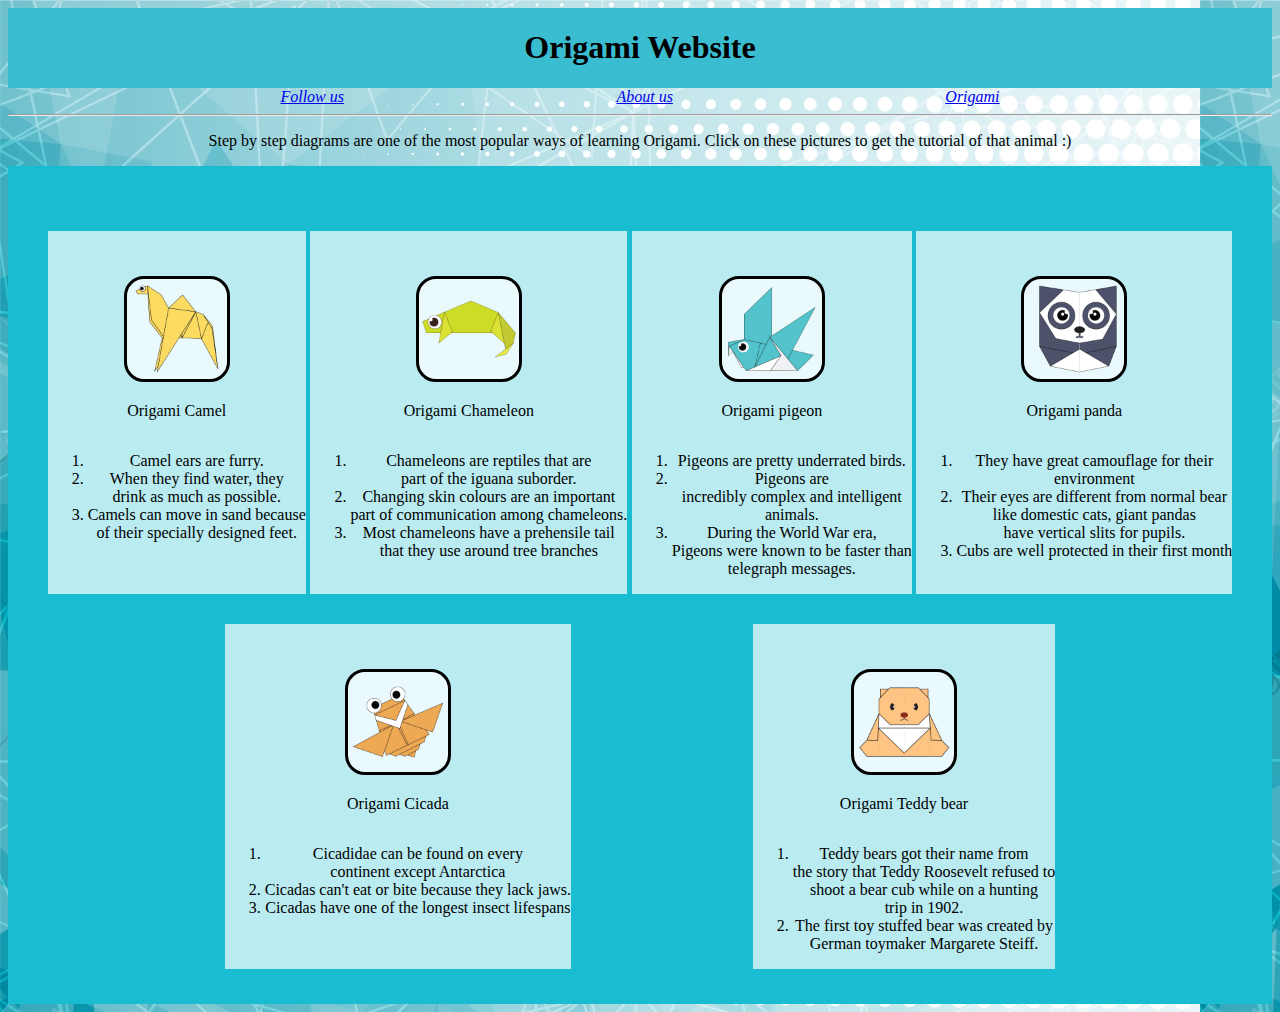
<file: Index.html>
<!DOCTYPE HTML>
<html>
    <head>
        <title>Origami</title>
        <link rel="icon" href="./images/panda.png" type="image/x-icon"/>
       <link rel="stylesheet" href="Style.css" type="text/css"/>
    </head>
    <body background="bgi.jpg">
        <center>
    <div class="header">
        <h1>Origami Website</h1>
    </div>
        <div class="link">
            <a href="Follow us.html"  >Follow us</a>
            <a href="About us.html" >About us</a>
            <a href="Index.html" >Origami</a>
    </div>
  
        <hr>
           <div class="Menu">
          <p>Step by step diagrams are one of the most popular ways of learning Origami. Click on these pictures to get the tutorial of that animal :) </p> 
           </div>
        <div class="Grid">
            <div class="Origami">
        <a href="http://origami.me/camel/">
            <img src="./images/camel.png " width=100 height=100>
        </a>
        <p>Origami Camel</p>
  
        <ol>
            <li>Camel ears are furry.</li>
            <li>When they find water, they<br> drink as much as possible.</li>
            <li>Camels can move in sand because <br>of their specially designed feet.</li>
        </ol>
  
    </div>
    <div class="Origami">
        <a href="http://origami.me/chameleon/">
            <img src="./images/chameleon.png " width=100 height=100>
        </a>
       <p >Origami Chameleon</p>
       <ol>
        <li>Chameleons are reptiles that are<br> part of the iguana suborder.</li>
        <li>Changing skin colours are an important<br> part of communication among chameleons.</li>
        <li>Most chameleons have a prehensile tail  <br> that they use around tree branches</li>
    </ol>
        </div>
        <div class="Origami">
        
            <a href="http://origami.me/pigeon/">
                <img src="./images/pigeon.png " width=100 height=100>
            </a>
            <p>Origami pigeon</p>
            <ol>
                <li>Pigeons are pretty underrated birds.</li>
                <li>Pigeons are<br> incredibly complex and intelligent<br> animals.</li>
                <li>During the World War era,<br> Pigeons were known to be faster than <br>telegraph messages.</li>
            </ol>
            </div>
            <div class="Origami">
        
                <a href="http://origami.me/panda/">
                    <img src="./images/panda.png " width=100 height=100>
                </a>
                <p>Origami panda</p>
                <ol>
                    <li>They have great camouflage for their <br>environment</li>
                    <li>Their eyes are different from normal bear<br>like domestic cats, giant pandas <br>have vertical slits for pupils.</li>
                    <li>Cubs are well protected in their first month</li>
                </ol>
                </div>
                <div class="Origami">
        
                    <a href="http://origami.me/cicada/">
                        <img src="./images/cicada.png " width=100 height=100>
                    </a>

                    <p>Origami Cicada</p>
                <ol>
                    <li>Cicadidae can be found on every <br> continent except Antarctica</li>
                    <li>Cicadas can't eat or bite because they lack jaws.</li>
                    <li>Cicadas have one of the longest insect lifespans</li>
                </ol>
                    </div>
                    <div class="Origami">
        
                        <a href="http://origami.me/teddy-bear/">
                            <img src="./images/teddy.png " width=100 height=100>
                        </a>
    
                        <p>Origami Teddy bear</p>
                    <ol>
                        <li>Teddy bears got their name from <br>the story that Teddy Roosevelt refused to<br> shoot a bear cub while on a hunting <br>trip in 1902.</li>
                        <li>The first toy stuffed bear was created by <br>German toymaker Margarete Steiff.</li>
                    </ol>
                        </div>
    </div>
</center>
    </body>
</html>
</file>
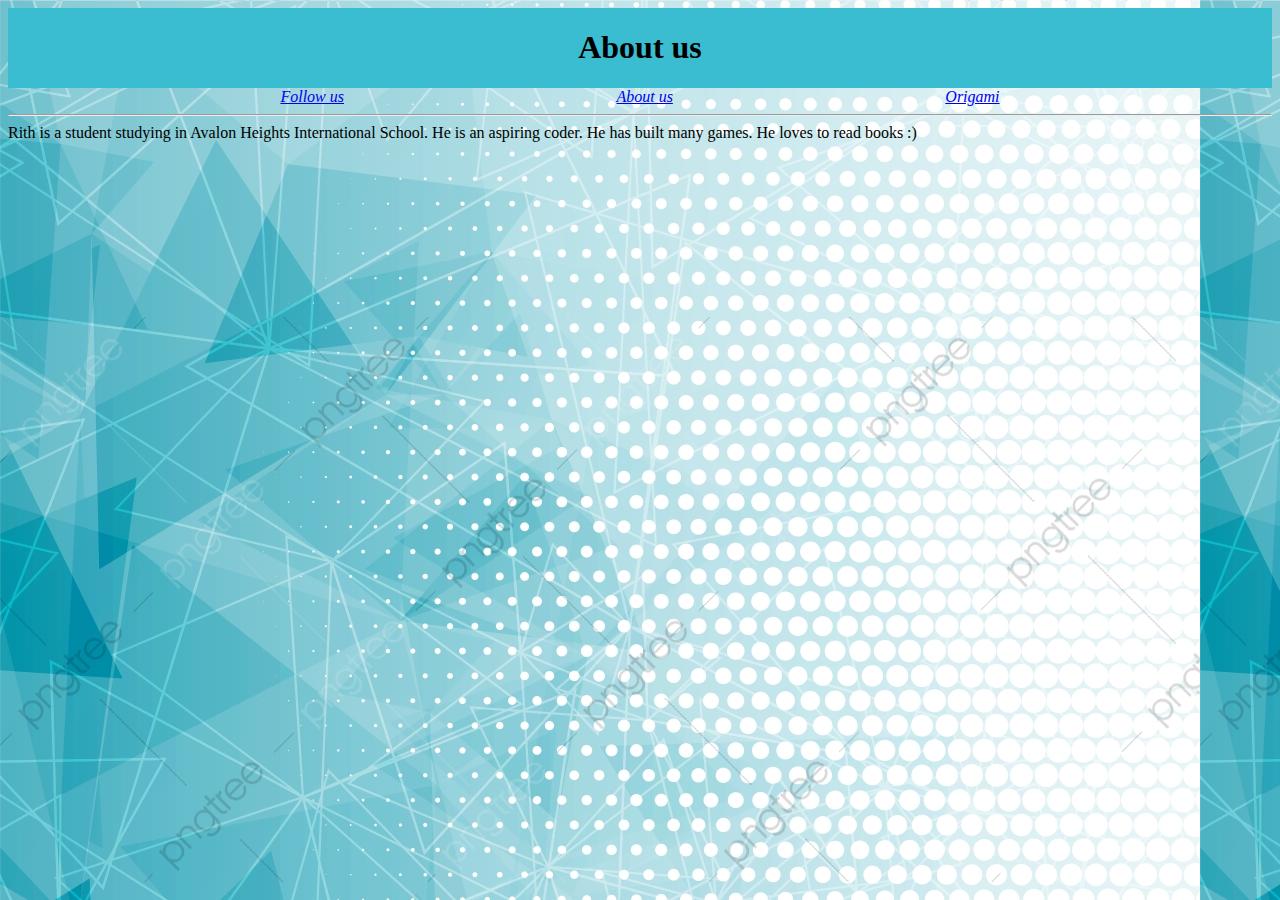
<file: About us.html>
<!DOCTYPE HTML>
<html>
    <head>
        <title>About Us</title>
        <link rel="icon" href="./images/panda.png" type="image/x-icon"/>
       <link rel="stylesheet" href="Style.css" type="text/css"/>
    </head>
    <body background="bgi.jpg">
        <center>
            <div class="header">
                <h1>About us</h1>
            </div>
        
            
        <div class="link">
            <a href="Follow us.html"  >Follow us</a>
            <a href="About us.html" >About us</a>
            <a href="Index.html" >Origami</a>
    </div>
    </center>
         <hr>
      Rith is a student studying in Avalon Heights International School. 
      He is an aspiring coder. He has built many games. 
      He loves to read books :)
    </body>
</html>
</file>
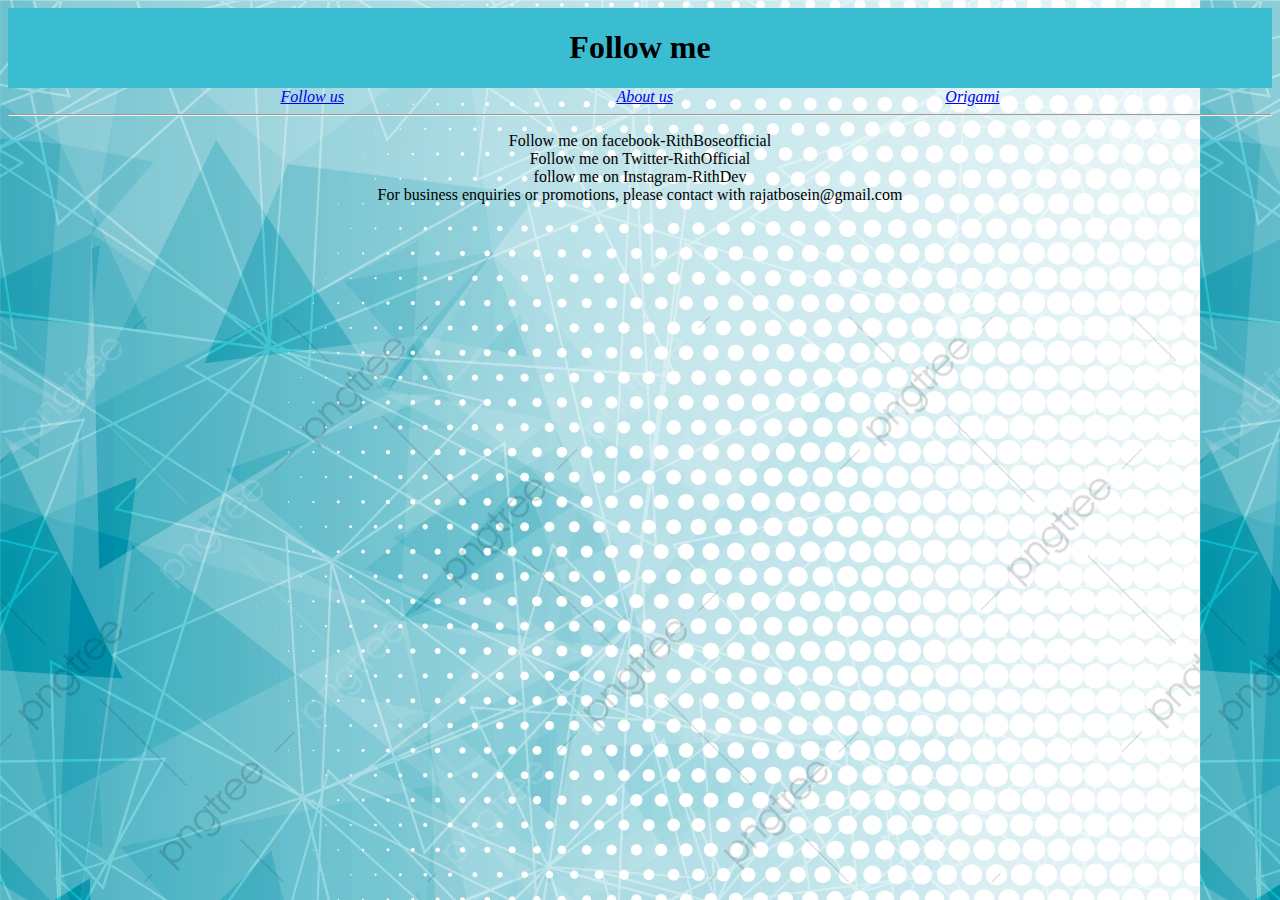
<file: Follow us.html>
<!DOCTYPE HTML>
<html>
    <head>
        <title>Follow me</title>
        <link rel="icon" href="./images/panda.png" type="image/x-icon"/>
       <link rel="stylesheet" href="Style.css" type="text/css"/>
    </head>
    <body background="bgi.jpg">
        <center>
    <div class="header">
        <h1>Follow me</h1>
    </div>
      
    <div class="link">
        <a href="Follow us.html"  >Follow us</a>
        <a href="About us.html" >About us</a>
        <a href="Index.html" >Origami</a>
        </div>
        <hr>
           <div class="Menu">
               <p> Follow me on facebook-RithBoseofficial<br>Follow me on Twitter-RithOfficial<br>follow me on Instagram-RithDev<br>For business enquiries or promotions, please contact with rajatbosein@gmail.com</p>
           </div>
        </center>
    </body>
</html>
</file>
<file: Style.css>
.header{
    background-color:#3abcd1;
    display: flex;
    justify-content: space-evenly;
  font-family: fantasy;
}
body{
    background-color: #808080
}
.link{
    
  
    font-family: fantasy;
    font-style: italic;
    display: flex;
    justify-content: space-evenly;
    border-radius: 1000px;
}
.Grid{
    padding:35px;
background-color: #1abcd2;
    display:flex;
    flex-wrap: wrap;
    font-family: fantasy;
    justify-content: space-evenly;
}
.Origami{
    background-color:#ffffffb2; 
    padding-top:45px;
    margin-top: 30px;
    margin: solid;
    font-family: fantasy;
    
    display:flex;
    flex-direction: column;
    justify-content: first baseline;
}
.Grid img{
    background-color: #ffffffb2; 
border:3px solid #000000;
border-radius:20px;
}
.Menu{
    font-family: fantasy;
 
}
</file>
